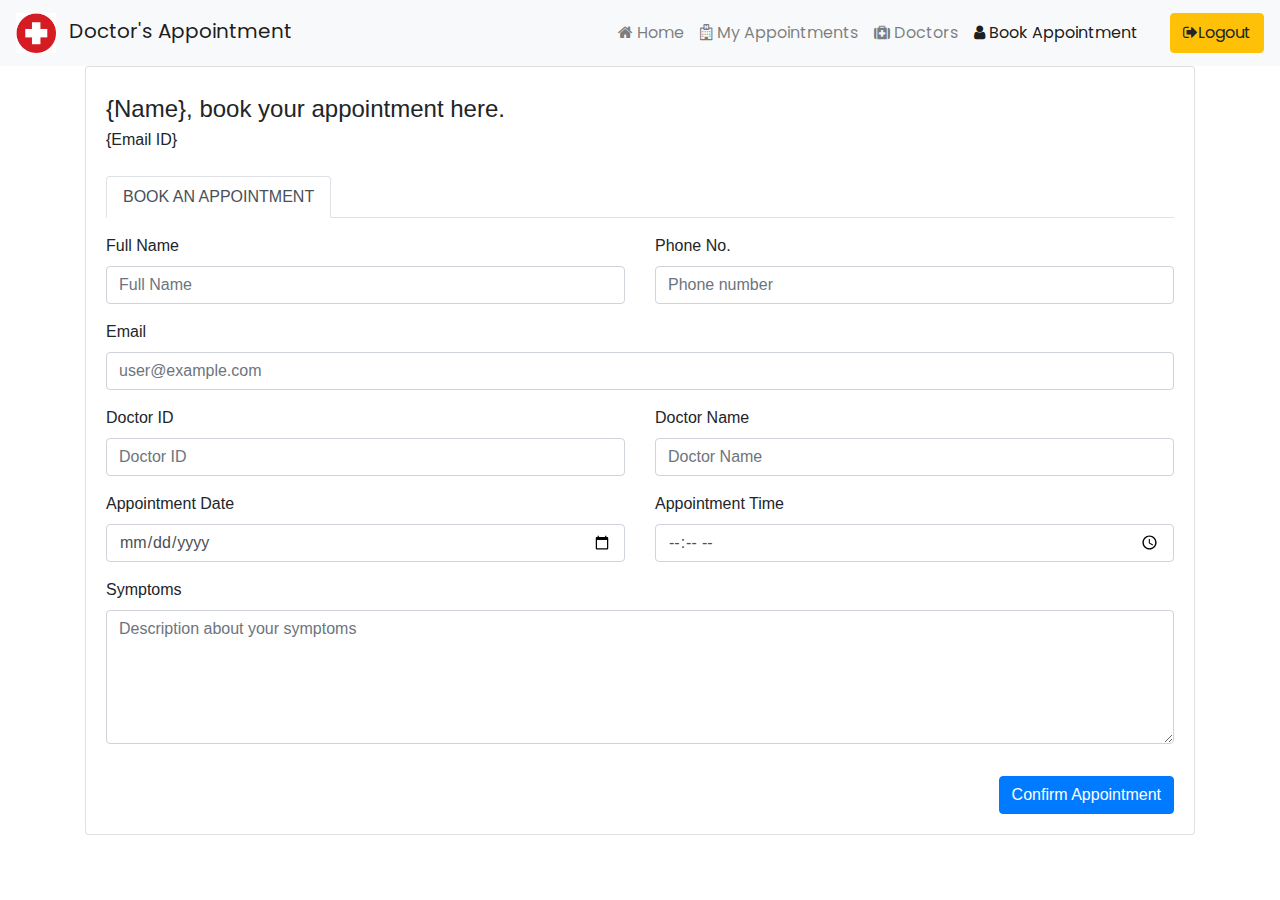
<file: Appointment/target/classes/templates/booking.html>
<!DOCTYPE html>
<html lang="en">
<head>
    <meta charset="UTF-8">
    <meta name="viewport" content="width=device-width, initial-scale=1.0">
    <title>Doctor's Appointment</title>
    <link rel="stylesheet" href="https://stackpath.bootstrapcdn.com/bootstrap/4.5.2/css/bootstrap.min.css" integrity="sha384-JcKb8q3iqJ61gNV9KGb8thSsNjpSL0n8PARn9HuZOnIxN0hoP+VmmDGMN5t9UJ0Z" crossorigin="anonymous">
    <link href="https://maxcdn.bootstrapcdn.com/font-awesome/4.3.0/css/font-awesome.min.css" rel="stylesheet">
    <link href="https://fonts.googleapis.com/css2?family=Poppins:wght@600&display=swap" rel="stylesheet">

</head>
<body>
   <header>
    <nav class="navbar navbar-expand-lg navbar-light bg-light sticky-top" style="font-family: 'Poppins', sans-serif;">
        <button class="navbar-toggler" type="button" data-toggle="collapse" data-target="#navbarTogglerDemo03" aria-controls="navbarTogglerDemo03" aria-expanded="false" aria-label="Toggle navigation">
          <span class="navbar-toggler-icon"></span>
        </button>
        <a class="navbar-brand text-capitalize" href="#">
            <img src="../img/sign.jpg" width="40" height="40" alt="logo" loading="lazy" class="mr-2">
             Doctor's Appointment</a>
      
        <div class="collapse navbar-collapse" id="navbarTogglerDemo03">
          <ul class="navbar-nav ml-auto mt-2 mt-lg-0">
            <li class="nav-item">
              <a class="nav-link" href="home.html"><i class="fa fa-home mr-1" aria-hidden="true"></i>Home</a>
            </li>
            <li class="nav-item">
              <a class="nav-link" href="appointed.html"><i class="fa fa-hospital-o mr-1" aria-hidden="true"></i>My Appointments</a>
            </li>
            <li class="nav-item">
              <a class="nav-link" href="doctors.html"><i class="fa fa-medkit mr-1" aria-hidden="true"></i>Doctors</a>
            </li>
             <li class="nav-item active">
              <a class="nav-link" href="booking.html"><i class="fa fa-user mr-1" aria-hidden="true"></i>Book Appointment<span class="sr-only">(current)</span></a>
            </li>
            <button type="button" class="btn btn-warning ml-4">
                <i class="fa fa-sign-out"></i>Logout</button>
          </ul>
        </div>
      </nav>
   </header> 
   <section>
    
    <div class="container">
    <div class="row flex-lg-nowrap">
      <div class="col">
        <div class="row">
          <div class="col mb-3">
            <div class="card">
              <div class="card-body">
                <div class="e-profile">
                  <div class="row">
                    
                    <div class="col d-flex flex-column flex-sm-row justify-content-between mb-3">
                      <div class="text-center text-sm-left mb-2 mb-sm-0">
                        <h4 class="pt-sm-2 pb-1 mb-0 text-nowrap">{Name}, book your appointment here.</h4>
                        <p class="mb-0">{Email ID}</p>
                        <div class="mt-2"></div>
                        </div>
                      </div>
                      
                    </div>
                  </div>
                  <ul class="nav nav-tabs">
                    <li class="nav-item"><a href="" class="active nav-link">BOOK AN APPOINTMENT</a></li>
                  </ul>
                  <div class="tab-content pt-3">
                    <div class="tab-pane active">
                      <form class="form" novalidate="">
                        <div class="row">
                          <div class="col">
                            <div class="row">
                              <div class="col">
                                <div class="form-group">
                                  <label>Full Name</label>
                                  <input id="fName" class="form-control" type="text" name="name" placeholder="Full Name">
                                </div>
                              </div>
                              <div class="col">
                                <div class="form-group">
                                  <label>Phone No.</label>
                                  <input class="form-control" type="text" name="Phone" id="Phone" placeholder="Phone number">
                                </div>
                              </div>
                            </div>
                            <div class="row">
                              <div class="col">
                                <div class="form-group">
                                  <label>Email</label>
                                  <input id="Email" class="form-control" type="text" placeholder="user@example.com">
                                </div>
                              </div>
                            </div>

                            <div class="row">
                              <div class="col">
                                <div class="form-group">
                                  <label>Doctor ID</label>
                                  <input class="form-control" type="text" name="Doctor ID" id="docid" placeholder="Doctor ID"/>
                                </div>
                              </div>
                              <div class="col">
                                <div class="form-group">
                                  <label>Doctor Name</label>
                                  <input class="form-control" type="text" name="Doctor Name" id="docname" placeholder="Doctor Name">
                                </div>
                              </div>
                            </div>

                            <div class="row">
                              <div class="col">
                                <div class="form-group">
                                  <label>Appointment Date</label>
                                  <input class="form-control" type="date" name="Appointment Date" id="date" placeholder="Appointment Date"/>
                                </div>
                              </div>
                              <div class="col">
                                <div class="form-group">
                                  <label>Appointment Time</label>
                                  <input class="form-control" type="time" name="Appointment Time" id="time" placeholder="Appointment Time">
                                </div>
                              </div>
                            </div>
                            
                            <div class="row">
                              <div class="col mb-3">
                                <div class="form-group">
                                  <label>Symptoms</label>
                                  <textarea class="form-control" rows="5" placeholder="Description about your symptoms"></textarea>
                                </div>
                              </div>
                            </div>

                          </div>
                        </div>
                        <div class="row">
                          <div class="col d-flex justify-content-end">
                            <button class="btn btn-primary" type="submit">Confirm Appointment</button>
                          </div>
                        </div>
                      </form>
    
                    </div>
                  </div>
                </div>
              </div>
            </div>
          </div>
        </div>
      </div>
    </div>
    </div>
   </section>
</body>
</html>
</file>
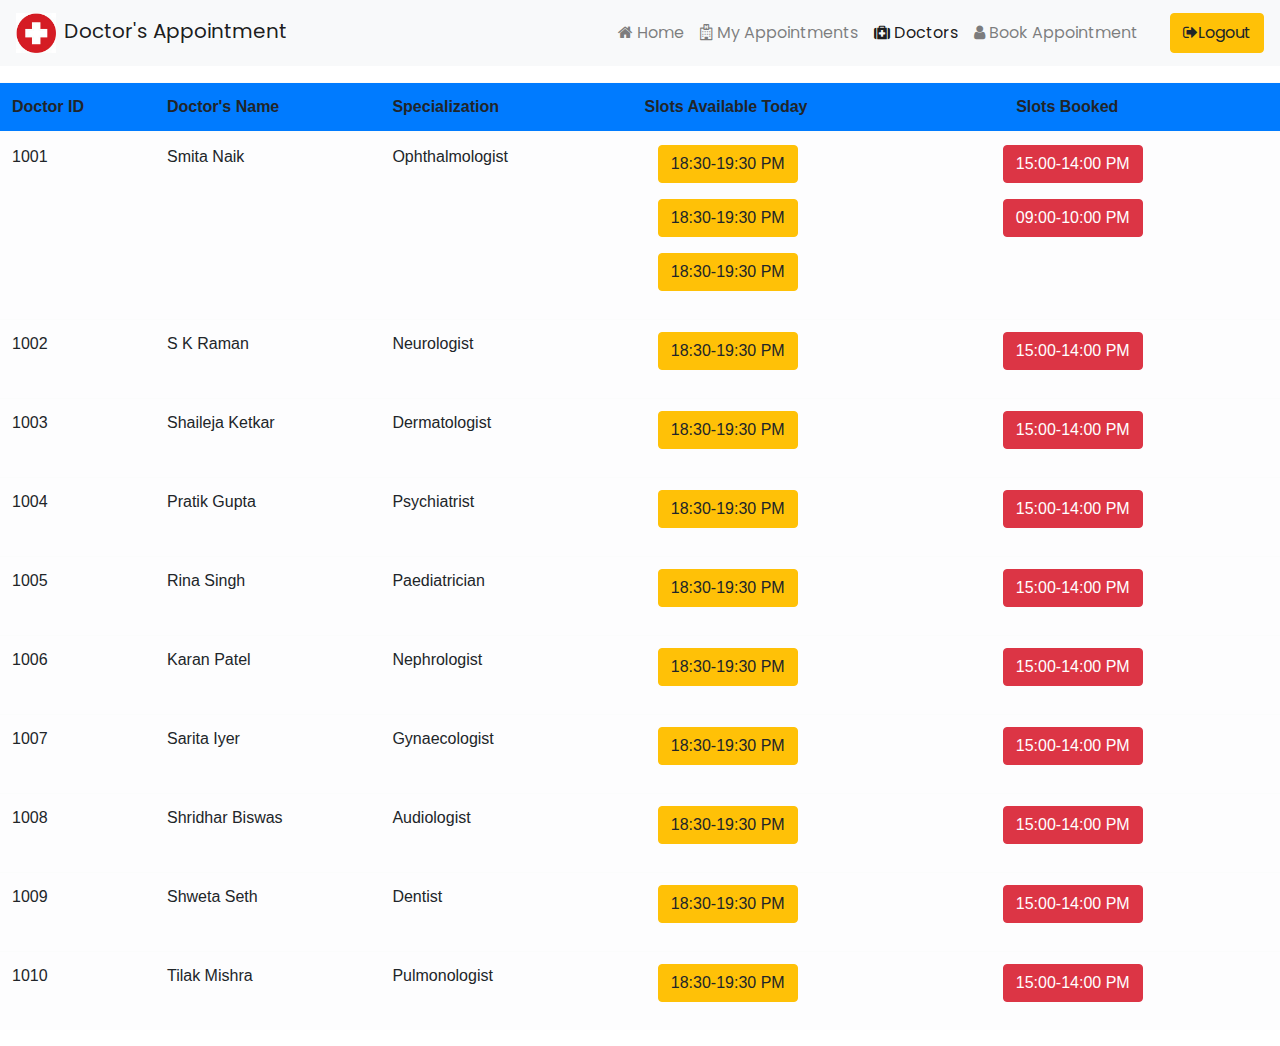
<file: Appointment/target/classes/templates/doctors.html>
<!DOCTYPE html>
<html lang="en">
<head>
    <meta charset="UTF-8">
    <meta name="viewport" content="width=device-width, initial-scale=1.0">
    <title>Doctor's Appointment</title>
    <link rel="stylesheet" href="https://stackpath.bootstrapcdn.com/bootstrap/4.5.2/css/bootstrap.min.css" integrity="sha384-JcKb8q3iqJ61gNV9KGb8thSsNjpSL0n8PARn9HuZOnIxN0hoP+VmmDGMN5t9UJ0Z" crossorigin="anonymous">
    <link href="https://maxcdn.bootstrapcdn.com/font-awesome/4.3.0/css/font-awesome.min.css" rel="stylesheet">
    <link href="https://fonts.googleapis.com/css2?family=Poppins:wght@600&display=swap" rel="stylesheet">
</head>
<body >
   <header>
    <nav class="navbar navbar-expand-lg navbar-light bg-light sticky-top "style="font-family: 'Poppins', sans-serif;">
        <button class="navbar-toggler" type="button" data-toggle="collapse" data-target="#navbarTogglerDemo03" aria-controls="navbarTogglerDemo03" aria-expanded="false" aria-label="Toggle navigation">
          <span class="navbar-toggler-icon"></span>
        </button>
        <a class="navbar-brand text-capitalize" href="#"><img src="../img/sign.jpg" width="40" height="40" alt="logo" loading="lazy" class="mr-2">Doctor's Appointment</a>
      
        <div class="collapse navbar-collapse" id="navbarTogglerDemo03">
          <ul class="navbar-nav ml-auto mt-2 mt-lg-0">
            <li class="nav-item">
              <a class="nav-link" href="home.html"> <i class="fa fa-home mr-1" aria-hidden="true"></i>Home</a>
            </li>
            <li class="nav-item ">
              <a class="nav-link" href="appointed.html"><i class="fa fa-hospital-o mr-1" aria-hidden="true"></i>My Appointments</a>
            </li>
            <li class="nav-item active">
              <a class="nav-link" href="doctors.html"><i class="fa fa-medkit mr-1" aria-hidden="true"></i>Doctors<span class="sr-only">(current)</span></a>
            </li>
            <li class="nav-item">
              <a class="nav-link" href="booking.html"><i class="fa fa-user mr-1" aria-hidden="true"></i>Book Appointment</a>
            </li>
            <button type="button" class="btn btn-outline btn-md btn-warning ml-4"><i class="fa fa-sign-out"></i>Logout</button>
          </ul>
        </div>
      </nav>
   </header> 
   <section class="container.fluid pt-3">
    <table class="table table-light table-hover">
        <thead class="bg-primary">
          <tr>
            <th>Doctor ID</th>
            <th>Doctor's Name</th>
            <th>Specialization</th>
            <th>&nbsp &nbsp &nbsp Slots Available Today</th>
            <th>&nbsp &nbsp &nbsp &nbsp &nbsp &nbsp Slots Booked</th>
          </tr>
        </thead>
        <tbody>
          <tr>
            <td>1001</td>
            <td>Smita Naik</td>
            <td>Ophthalmologist</td>
            <td>
            <ul><button type="text" class="btn btn-warning">18:30-19:30 PM</button></ul>
            <ul><button type="text" class="btn btn-warning">18:30-19:30 PM</button></ul>
            <ul><button type="text" class="btn btn-warning">18:30-19:30 PM</button></ul>
            </td>
            <td>
            <ul><button type="text" class="btn btn-danger">15:00-14:00 PM</button></ul>
            <ul><button type="text" class="btn btn-danger">09:00-10:00 PM</button></ul>
            </td>
          </tr>
          <tr>
            <td>1002</td>
            <td>S K Raman</td>
            <td>Neurologist</td>
            <td>
            <ul><button type="text" class="btn btn-warning">18:30-19:30 PM</button></ul>
            </td>
            <td>
            <ul><button type="text" class="btn btn-danger">15:00-14:00 PM</button></ul>
            </td>
          </tr>
          <tr>
            <td>1003</td>
            <td>Shaileja Ketkar</td>
            <td>Dermatologist</td>
             <td>
            <ul><button type="text" class="btn btn-warning">18:30-19:30 PM</button></ul>
            </td>
            <td>
            <ul><button type="text" class="btn btn-danger">15:00-14:00 PM</button></ul>
            </td>
          </tr>
          <tr>
            <td>1004</td>
            <td>Pratik Gupta</td>
            <td>Psychiatrist</td>
             <td>
            <ul><button type="text" class="btn btn-warning">18:30-19:30 PM</button></ul>
            </td>
            <td>
            <ul><button type="text" class="btn btn-danger">15:00-14:00 PM</button></ul>
            </td>
          </tr>
          <tr>
            <td>1005</td>
            <td>Rina Singh</td>
            <td>Paediatrician</td>
             <td>
            <ul><button type="text" class="btn btn-warning">18:30-19:30 PM</button></ul>
            </td>
            <td>
            <ul><button type="text" class="btn btn-danger">15:00-14:00 PM</button></ul>
            </td>
          </tr>
          <tr>
            <td>1006</td>
            <td>Karan Patel</td>
            <td>Nephrologist</td>
             <td>
            <ul><button type="text" class="btn btn-warning">18:30-19:30 PM</button></ul>
            </td>
            <td>
            <ul><button type="text" class="btn btn-danger">15:00-14:00 PM</button></ul>
            </td>
          </tr>
          <tr>
            <td>1007</td>
            <td>Sarita Iyer</td>
            <td>Gynaecologist</td>
             <td>
            <ul><button type="text" class="btn btn-warning">18:30-19:30 PM</button></ul>
            </td>
            <td>
            <ul><button type="text" class="btn btn-danger">15:00-14:00 PM</button></ul>
            </td>
          </tr>
          <tr>
            <td>1008</td>
            <td>Shridhar Biswas</td>
            <td>Audiologist</td>
             <td>
            <ul><button type="text" class="btn btn-warning">18:30-19:30 PM</button></ul>
            </td>
            <td>
            <ul><button type="text" class="btn btn-danger">15:00-14:00 PM</button></ul>
            </td>
          </tr>
          <tr>
            <td>1009</td>
            <td>Shweta Seth</td>
            <td>Dentist</td>
             <td>
            <ul><button type="text" class="btn btn-warning">18:30-19:30 PM</button></ul>
            </td>
            <td>
            <ul><button type="text" class="btn btn-danger">15:00-14:00 PM</button></ul>
            </td>
          </tr>
          <tr>
            <td>1010</td>
            <td>Tilak Mishra</td>
            <td>Pulmonologist</td>
             <td>
            <ul><button type="text" class="btn btn-warning">18:30-19:30 PM</button></ul>
            </td>
            <td>
            <ul><button type="text" class="btn btn-danger">15:00-14:00 PM</button></ul>
            </td>
          </tr>
        </tbody>
      </table>
   </section>
   <footer>
       <p></p>
   </footer>

</body>
</html>
</file>
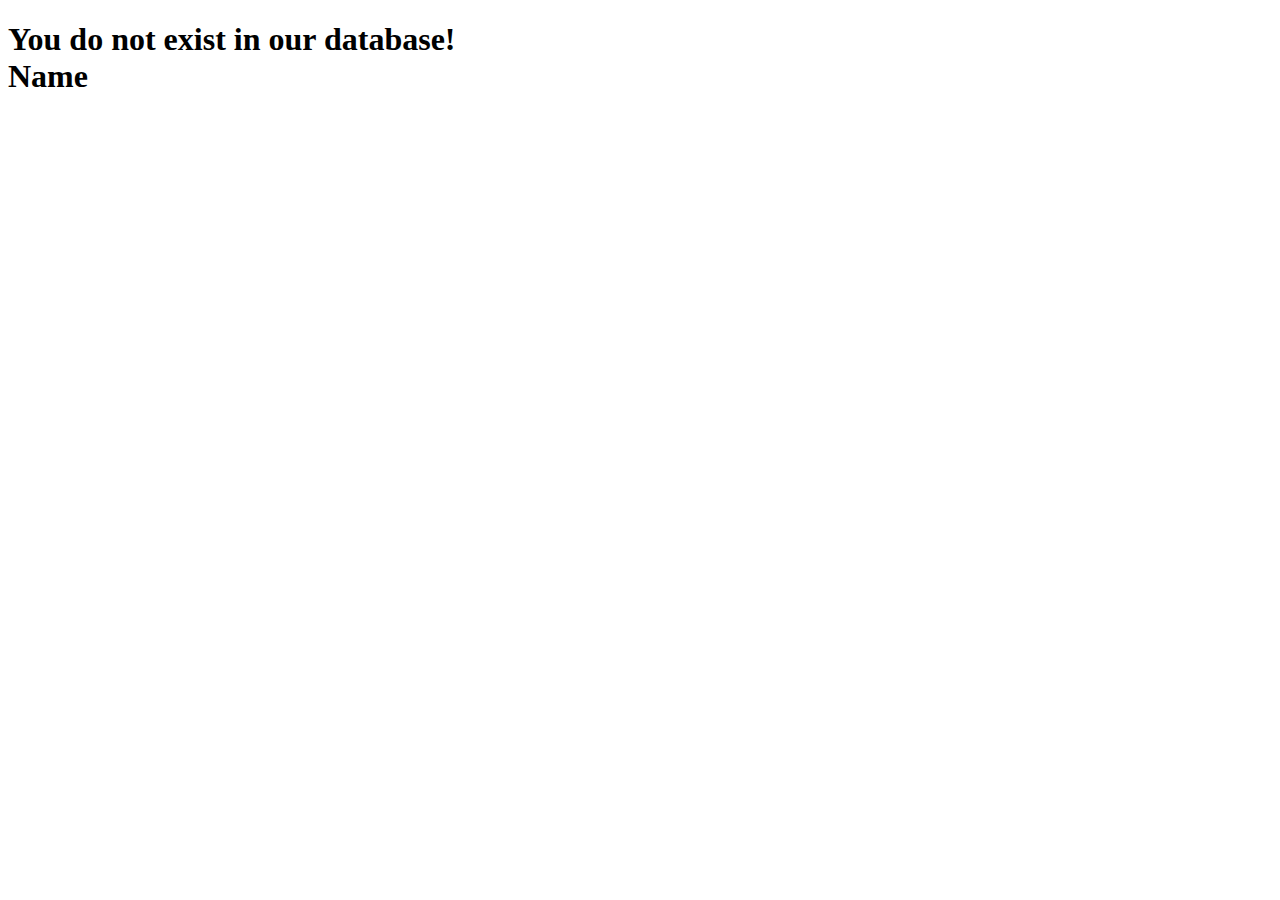
<file: Appointment/target/classes/templates/failure.html>
<!DOCTYPE html>
<html lang="en" xmlns:th="http://www.thymeleaf.org">
<head></head>
<body>
<h1>You do not exist in our database!<br>
<td th:text="${person.email}">Name</td>
</h1>
</body>
</html>
</file>
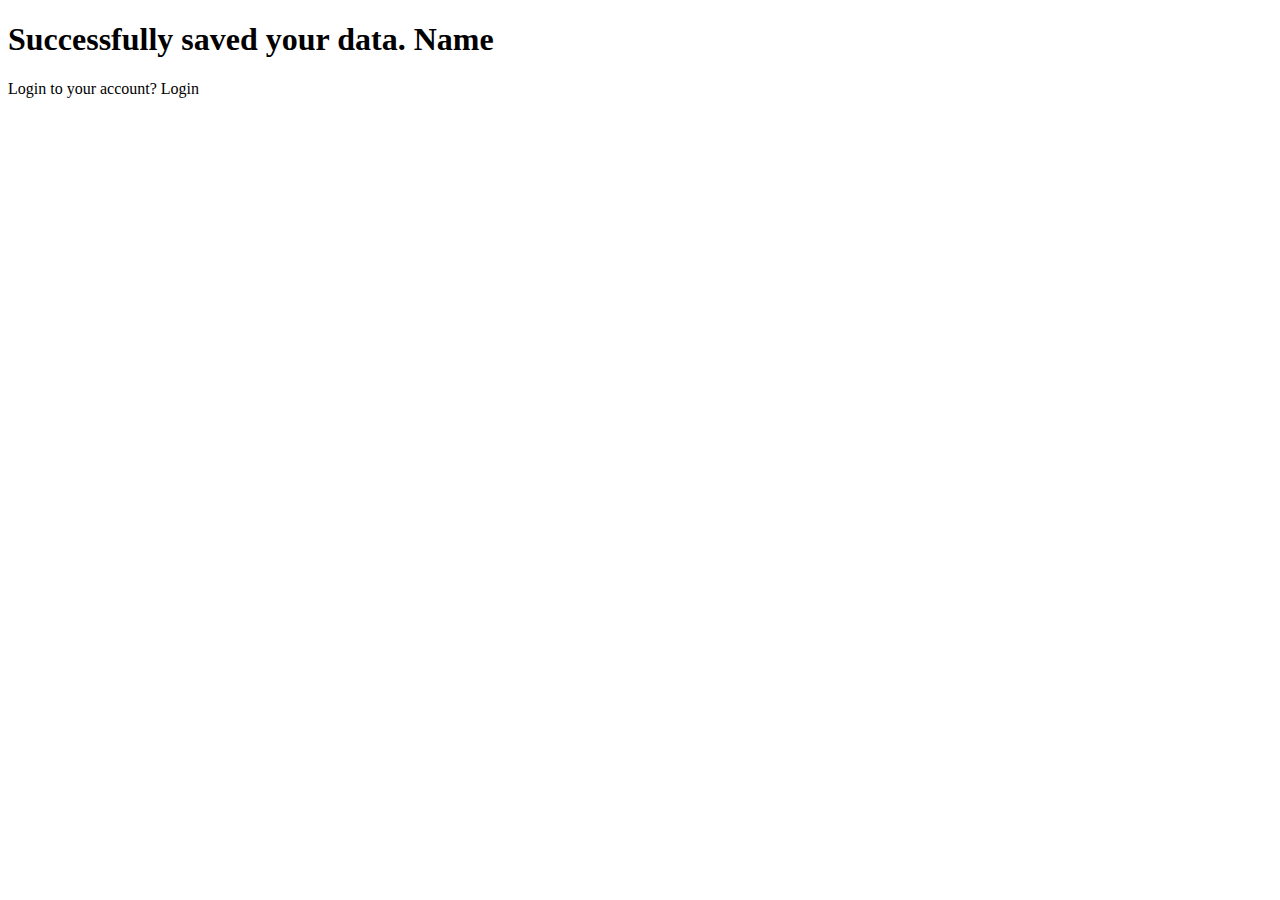
<file: Appointment/target/classes/templates/success.html>
<!DOCTYPE html>
<html lang="en" xmlns:th="http://www.thymeleaf.org">
<head></head>
<body>
<h1>Successfully saved your data.
<td th:text="${person.email}">Name</td>
</h1>
<div class="mt-4 text-center">
Login to your account? <a th:href="@{/}">Login</a>
</div>
</body>
</html>
</file>
